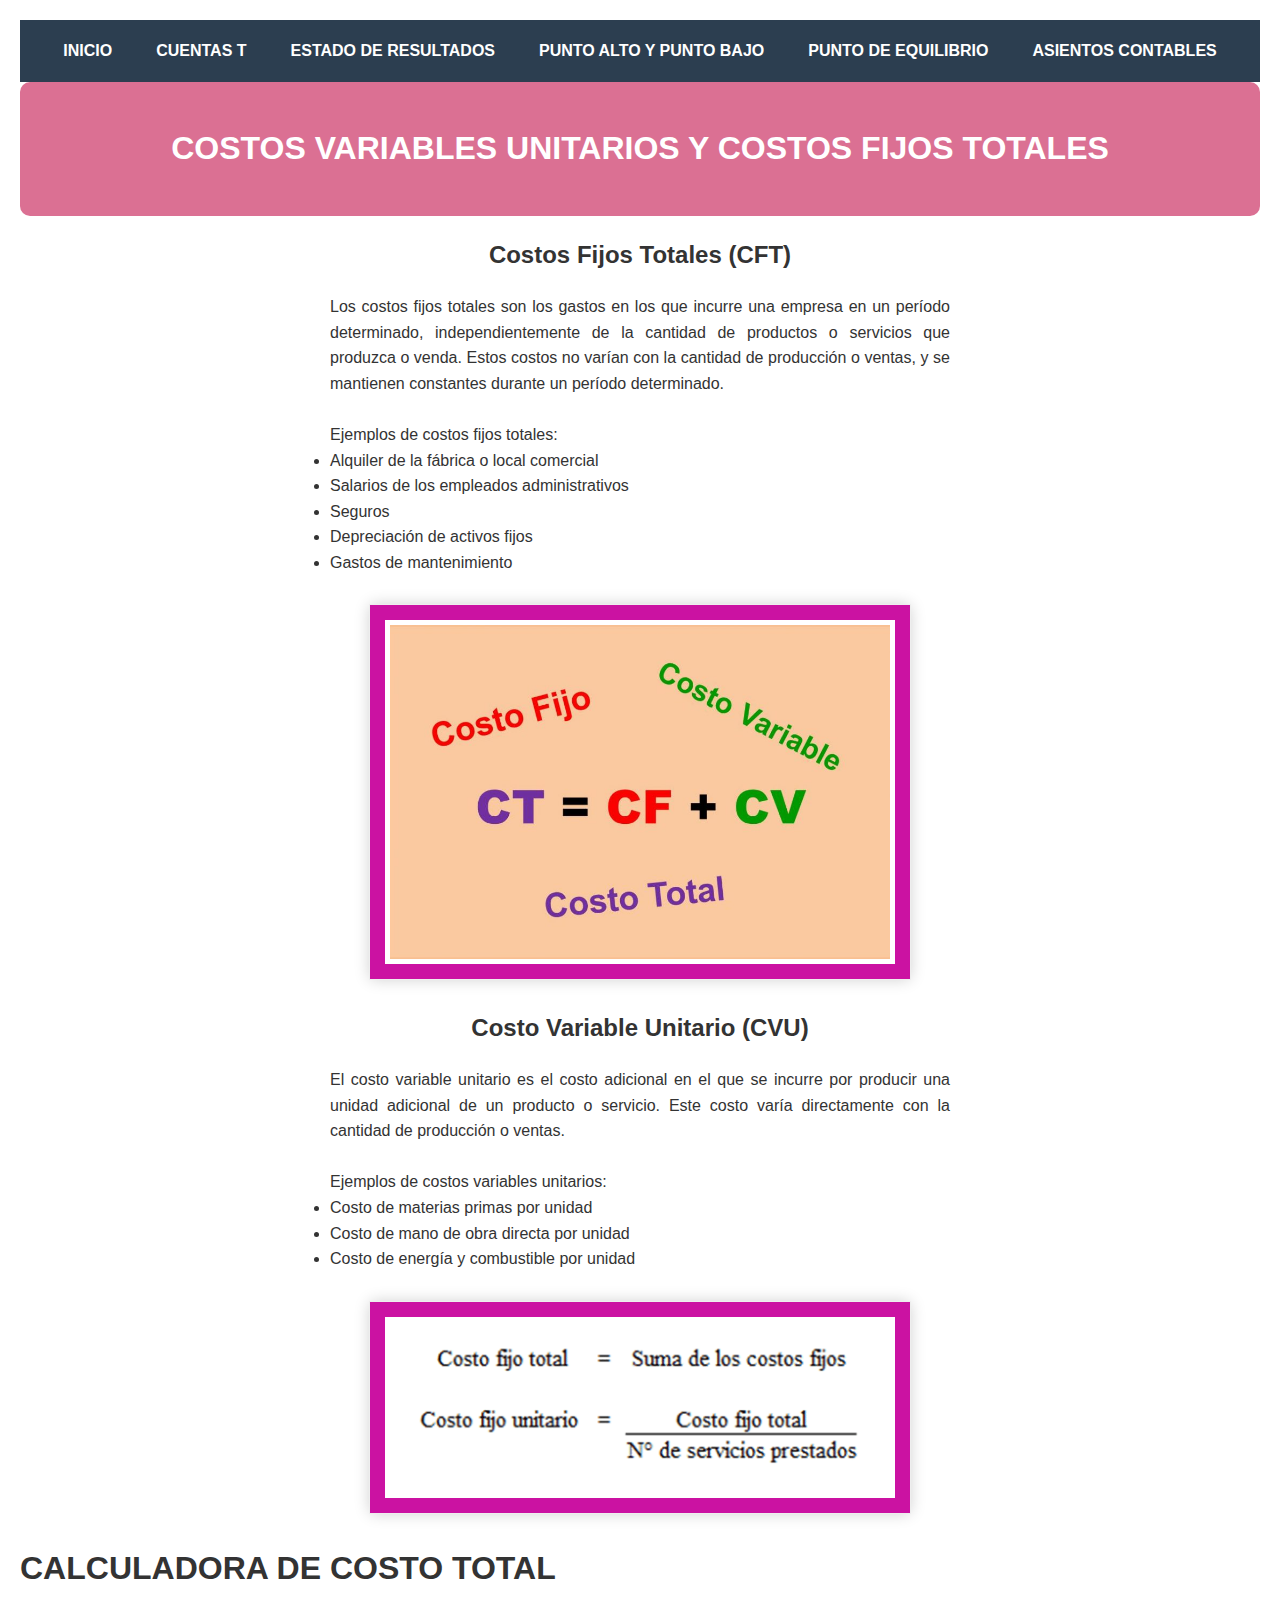
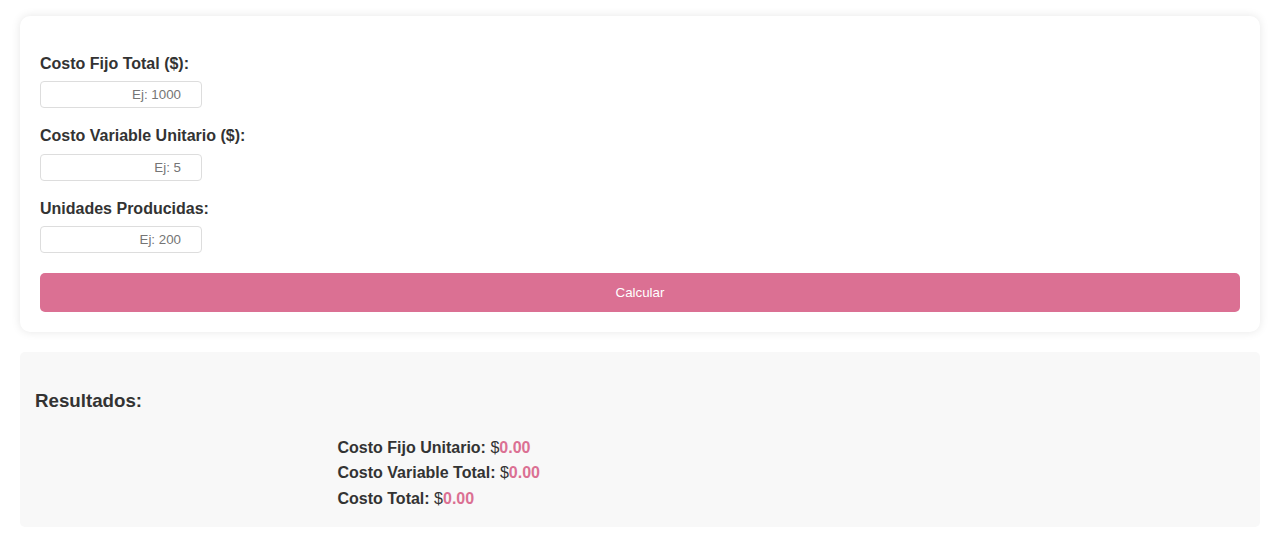
<file: costos_variables.html>
<!DOCTYPE html>
<html lang="es">
<head>
    <meta charset="UTF-8">
    <title>Costos Variables Unitarios Y Costos Fijos Totales</title>
    <link rel="stylesheet" href="styles.css">
    <style>
        p.viñeta-alternativa {
            display: list-item;
            list-style-type: disc;
        }

        /* MENÚ SUPERIOR HORIZONTAL */
        .nav-bar {
            background-color: #2c3e50; /* mismo color que el header (ajústalo si usas otro) */
            padding: 10px;
            display: flex;
            justify-content: center;
            gap: 20px;
            flex-wrap: wrap;
        }

        .nav-bar a {
            color: white;
            text-decoration: none;
            font-weight: bold;
            padding: 8px 12px;
            transition: background-color 0.3s ease;
        }

        .nav-bar a:hover {
            background-color: #34495e;
            border-radius: 5px;
        }
    </style>
</head>
<body>

    <!-- MENÚ SUPERIOR HORIZONTAL -->
    <nav class="nav-bar">
        <a href="index.html">INICIO</a>
        <a href="t_mayor.html">CUENTAS T</a>
        <a href="Estado_resultado.html">ESTADO DE RESULTADOS</a>
        <a href="punto_alto_bajo.html">PUNTO ALTO Y PUNTO BAJO</a>
        <a href="PUNTOE.html">PUNTO DE EQUILIBRIO</a>
        <a href="Asientos.html">ASIENTOS CONTABLES</a>
    </nav>

    <header class="costos-header">
        <h1>COSTOS VARIABLES UNITARIOS Y COSTOS FIJOS TOTALES</h1>
    </header>

    <main>

 
    <section>
            <h2 style="text-align: center;">Costos Fijos Totales (CFT)</h2>
            <p>Los costos fijos totales son los gastos en los que incurre una empresa en un período determinado, independientemente de la cantidad de productos o servicios que produzca o venda. Estos costos no varían con la cantidad de producción o ventas, y se mantienen constantes durante un período determinado.</p>
            <p></p>  <br>
            <p>Ejemplos de costos fijos totales:</p>
            <p></p>
            <p class="viñeta-alternativa">Alquiler de la fábrica o local comercial</p>
            <p class="viñeta-alternativa">Salarios de los empleados administrativos</p>
            <p class="viñeta-alternativa">Seguros</p>
            <p class="viñeta-alternativa">Depreciación de activos fijos</p>
            <p class="viñeta-alternativa">Gastos de mantenimiento</p>
           <img   src="2.jpg"   alt="Ejemplo decorativo" class="marco-decorativo2">


            <h2 style="text-align: center;">Costo Variable Unitario (CVU)</h2>
            <p>El costo variable unitario es el costo adicional en el que se incurre por producir una unidad adicional de un producto o servicio. Este costo varía directamente con la cantidad de producción o ventas.</p>
            <p></p><br>
            <p>Ejemplos de costos variables unitarios:</p>
            <p></p>
            <p class="viñeta-alternativa">Costo de materias primas por unidad</p>
            <p class="viñeta-alternativa">Costo de mano de obra directa por unidad</p>
            <p class="viñeta-alternativa">Costo de energía y combustible por unidad</p>
           <img   src="1.png"   alt="Ejemplo decorativo" class="marco-decorativo2">

            
            <h1>CALCULADORA DE COSTO TOTAL</h1>

    </section>

        <form class="form-container">
            <label for="costo-fijo-total">Costo Fijo Total ($):</label>
            <input type="number" id="costo-fijo-total" placeholder="Ej: 1000">

            <label for="costo-variable-unitario">Costo Variable Unitario ($):</label>
            <input type="number" id="costo-variable-unitario" placeholder="Ej: 5">

            <label for="unidades-producidas">Unidades Producidas:</label>
            <input type="number" id="unidades-producidas" placeholder="Ej: 200">

            <button type="button" onclick="calcularCostos()">Calcular</button>
        </form>

        <div id="resultados">
            <h3>Resultados:</h3>
            <p><strong>Costo Fijo Unitario:</strong> $<span id="costo-fijo-unitario">0.00</span></p>
            <p><strong>Costo Variable Total:</strong> $<span id="costo-variable-total">0.00</span></p>
            <p><strong>Costo Total:</strong> $<span id="costo-total">0.00</span></p>
        </div>
    </main>

    <script>
        function calcularCostos() {
            const cfTotal = parseFloat(document.getElementById('costo-fijo-total').value);
            const cvUnitario = parseFloat(document.getElementById('costo-variable-unitario').value);
            const unidades = parseFloat(document.getElementById('unidades-producidas').value);

            const cfUnitario = cfTotal / unidades;
            const cvTotal = cvUnitario * unidades;
            const costoTotal = cfTotal + cvTotal;

            document.getElementById('costo-fijo-unitario').textContent = cfUnitario.toFixed(2);
            document.getElementById('costo-variable-total').textContent = cvTotal.toFixed(2);
            document.getElementById('costo-total').textContent = costoTotal.toFixed(2);
        }
    </script>

</body>
</html>
</file>
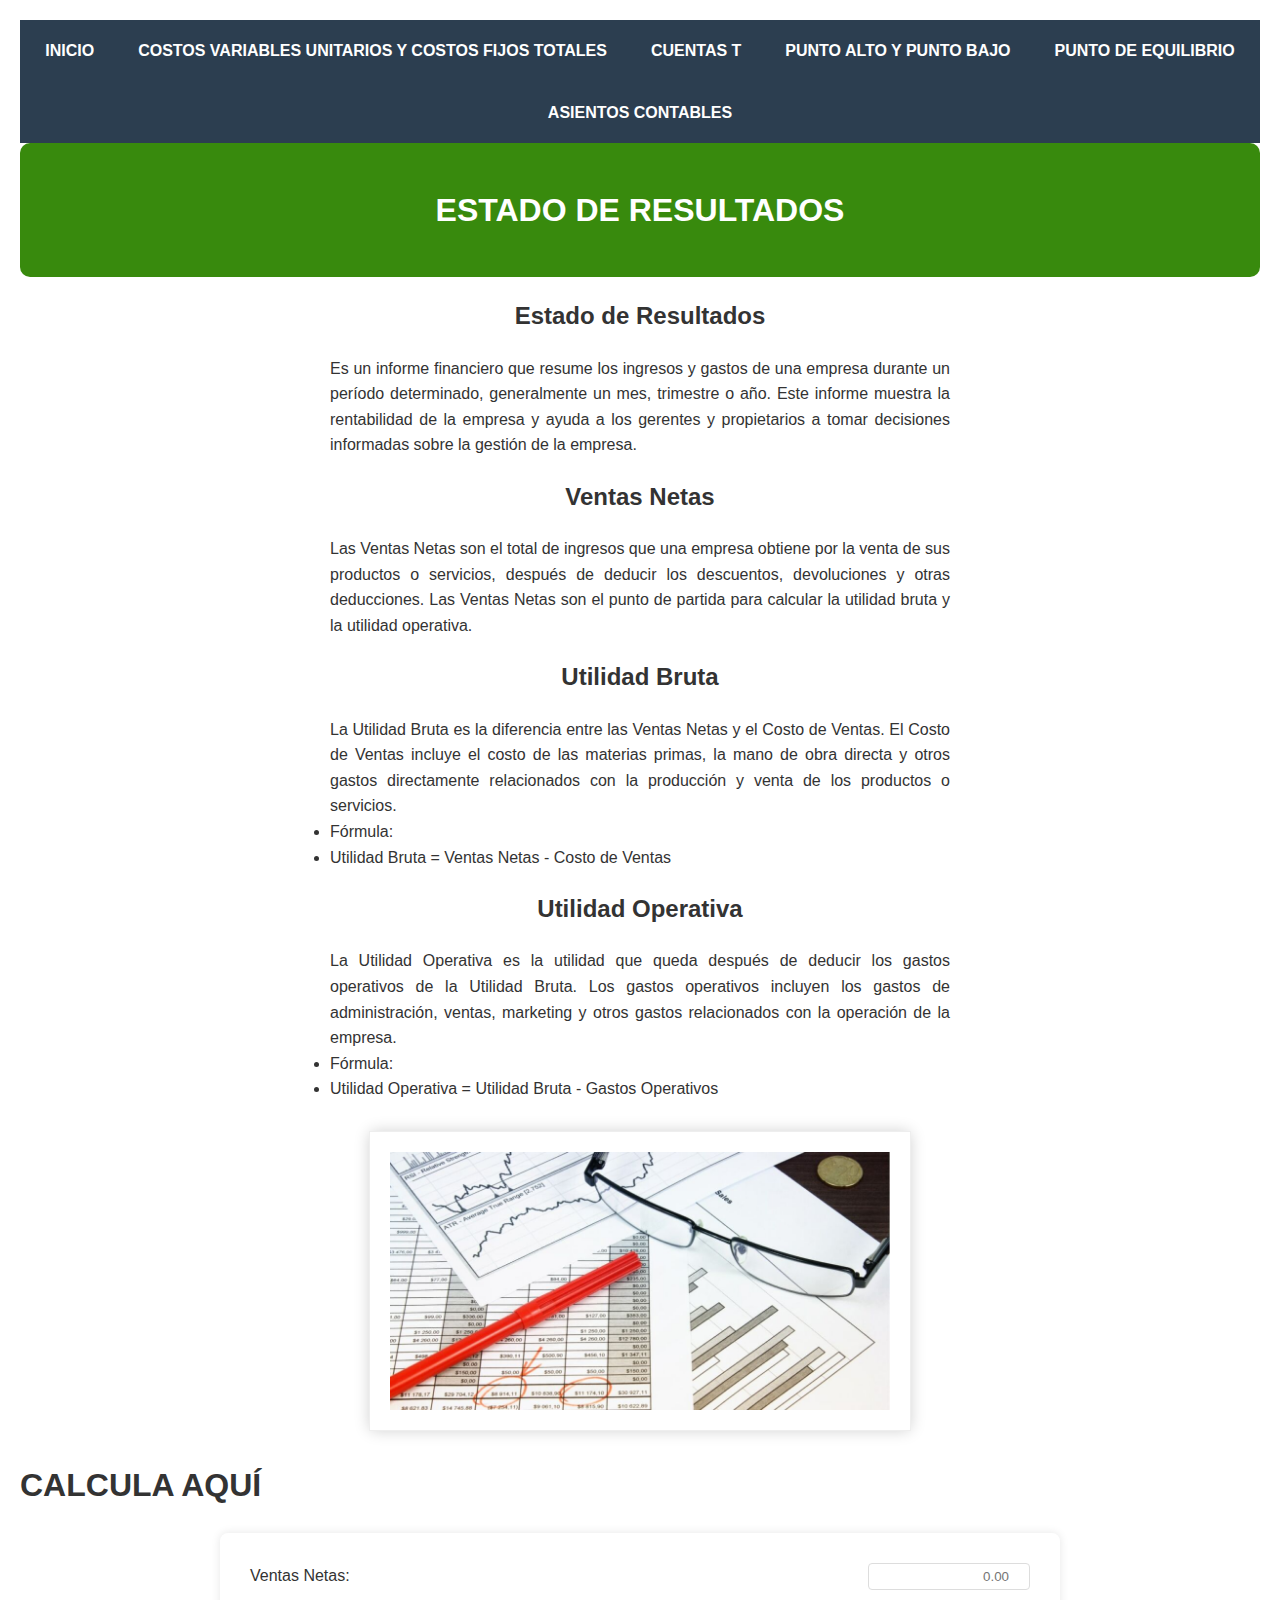
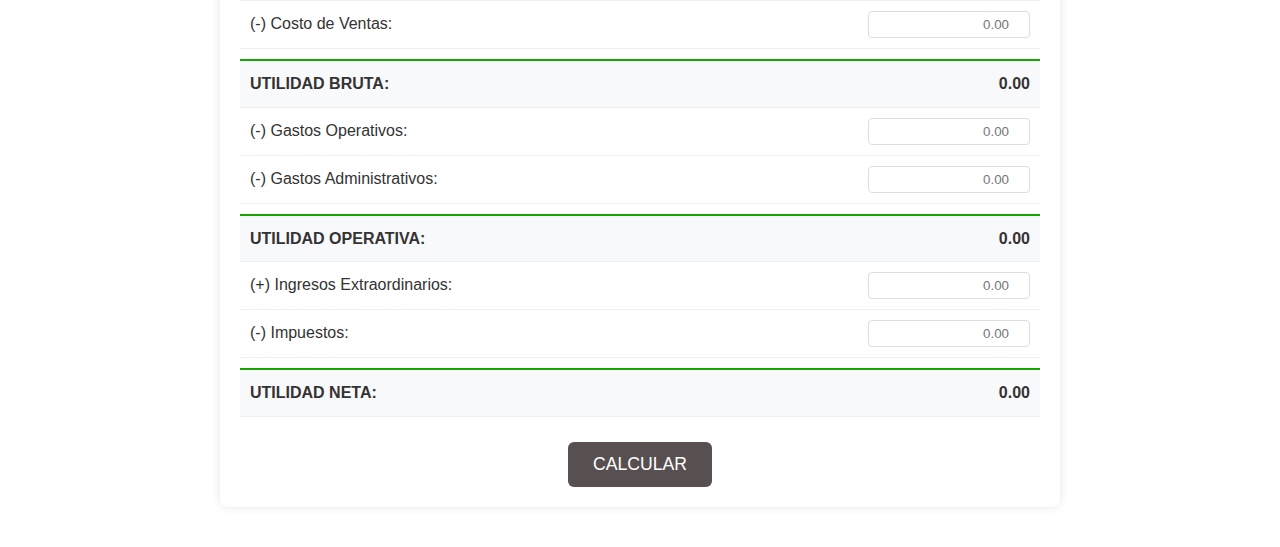
<file: Estado_resultado.html>
<!DOCTYPE html>
<html lang="es">
    <head>
        <meta charset="UTF-8">
        <title>Estado de Rsultados</title>
        <link rel="stylesheet" href="styles.css">
        <style>
            p.viñeta-alternativa {
                display: list-item;
                list-style-type: disc;
            }
    
            /* MENÚ SUPERIOR HORIZONTAL */
            .nav-bar {
                background-color: #2c3e50; /* mismo color que el header (ajústalo si usas otro) */
                padding: 10px;
                display: flex;
                justify-content: center;
                gap: 20px;
                flex-wrap: wrap;
            }
    
            .nav-bar a {
                color: white;
                text-decoration: none;
                font-weight: bold;
                padding: 8px 12px;
                transition: background-color 0.3s ease;
            }
    
            .nav-bar a:hover {
                background-color: #34495e;
                border-radius: 5px;
            }
        </style>
    </head>
    <body>
    
        <!-- MENÚ SUPERIOR HORIZONTAL -->
        <nav class="nav-bar">
            <a href="index.html">INICIO</a>
            <a href="costos_variables.html">COSTOS VARIABLES UNITARIOS Y COSTOS FIJOS TOTALES</a>
            <a href="t_mayor.html">CUENTAS T</a>
            <a href="punto_alto_bajo.html">PUNTO ALTO Y PUNTO BAJO</a>
            <a href="PUNTOE.html">PUNTO DE EQUILIBRIO</a>
            <a href="Asientos.html">ASIENTOS CONTABLES</a>
        </nav>
<head>
    <meta charset="UTF-8">
    <title>Estado de Resultados</title>
    <link rel="stylesheet" href="styles.css">
    <style>
        p.viñeta-alternativa {
            display: list-item;
            list-style-type: disc; /* Estilo de la viñeta */
        }
    </style>
</head>
<body>
    <header class="index-header3">
        <h1>ESTADO DE RESULTADOS</h1>
    </header>
    <section>
        <h2 style="text-align: center;">Estado de Resultados</h2>
        <p>Es un informe financiero que resume los ingresos y gastos de una empresa durante un período determinado, generalmente un mes, trimestre o año. Este informe muestra la rentabilidad de la empresa y ayuda a los gerentes y propietarios a tomar decisiones informadas sobre la gestión de la empresa.</p>
        
        <h2 style="text-align: center;">Ventas Netas</h2>
        <p>Las Ventas Netas son el total de ingresos que una empresa obtiene por la venta de sus productos o servicios, después de deducir los descuentos, devoluciones y otras deducciones. Las Ventas Netas son el punto de partida para calcular la utilidad bruta y la utilidad operativa.</p>
        
        <h2 style="text-align: center;">Utilidad Bruta</h2>
        <p>La Utilidad Bruta es la diferencia entre las Ventas Netas y el Costo de Ventas. El Costo de Ventas incluye el costo de las materias primas, la mano de obra directa y otros gastos directamente relacionados con la producción y venta de los productos o servicios.</p>
        <p class="viñeta-alternativa">Fórmula:</p>
        <p class="viñeta-alternativa">Utilidad Bruta = Ventas Netas - Costo de Ventas</p>
        
        <h2 style="text-align: center;">Utilidad Operativa</h2>
        <p>La Utilidad Operativa es la utilidad que queda después de deducir los gastos operativos de la Utilidad Bruta. Los gastos operativos incluyen los gastos de administración, ventas, marketing y otros gastos relacionados con la operación de la empresa.</p>
        <p class="viñeta-alternativa">Fórmula:</p>
        <p class="viñeta-alternativa">Utilidad Operativa = Utilidad Bruta - Gastos Operativos</p>
        <img src="4.jpg" alt="Ejemplo ilustrativo" class="marco-decorativo4"> 

        <h1>CALCULA AQUÍ</h1>  
    </section>

    <main class="seccion-er">
        <!-- Ingresos -->
        <div class="fila-er">
            <span>Ventas Netas:</span>
            <input type="number" id="ventas" placeholder="0.00">
        </div>
        
        <!-- Costos -->
        <div class="fila-er">
            <span>(-) Costo de Ventas:</span>
            <input type="number" id="costo-ventas" placeholder="0.00">
        </div>
        
        <div class="fila-er total">
            <span>UTILIDAD BRUTA:</span>
            <span id="utilidad-bruta">0.00</span>
        </div>
        
        <!-- Gastos -->
        <div class="fila-er">
            <span>(-) Gastos Operativos:</span>
            <input type="number" id="gastos-operativos" placeholder="0.00">
        </div>
        
        <div class="fila-er">
            <span>(-) Gastos Administrativos:</span>
            <input type="number" id="gastos-administrativos" placeholder="0.00">
        </div>
        
        <div class="fila-er total">
            <span>UTILIDAD OPERATIVA:</span>
            <span id="utilidad-operativa">0.00</span>
        </div>
        
        <!-- Otros -->
        <div class="fila-er">
            <span>(+) Ingresos Extraordinarios:</span>
            <input type="number" id="ingresos-extra" placeholder="0.00">
        </div>
        
        <div class="fila-er">
            <span>(-) Impuestos:</span>
            <input type="number" id="impuestos" placeholder="0.00">
        </div>
        
        <div class="fila-er total">
            <span>UTILIDAD NETA:</span>
            <span id="utilidad-neta">0.00</span>
        </div>
        
        <button class="boton-calcular" onclick="calcularER()">CALCULAR</button>
    </main>

    <script>
        function calcularER() {
            // Obtener valores
            const ventas = parseFloat(document.getElementById('ventas').value) || 0;
            const costoVentas = parseFloat(document.getElementById('costo-ventas').value) || 0;
            const gastosOperativos = parseFloat(document.getElementById('gastos-operativos').value) || 0;
            const gastosAdmin = parseFloat(document.getElementById('gastos-administrativos').value) || 0;
            const ingresosExtra = parseFloat(document.getElementById('ingresos-extra').value) || 0;
            const impuestos = parseFloat(document.getElementById('impuestos').value) || 0;
            
            // Cálculos
            const utilidadBruta = ventas - costoVentas;
            const utilidadOperativa = utilidadBruta - gastosOperativos - gastosAdmin;
            const utilidadNeta = utilidadOperativa + ingresosExtra - impuestos;
            
            // Mostrar resultados
            document.getElementById('utilidad-bruta').textContent = utilidadBruta.toFixed(2);
            document.getElementById('utilidad-operativa').textContent = utilidadOperativa.toFixed(2);
            document.getElementById('utilidad-neta').textContent = utilidadNeta.toFixed(2);
        }
    </script>
</body>
</html>
</file>
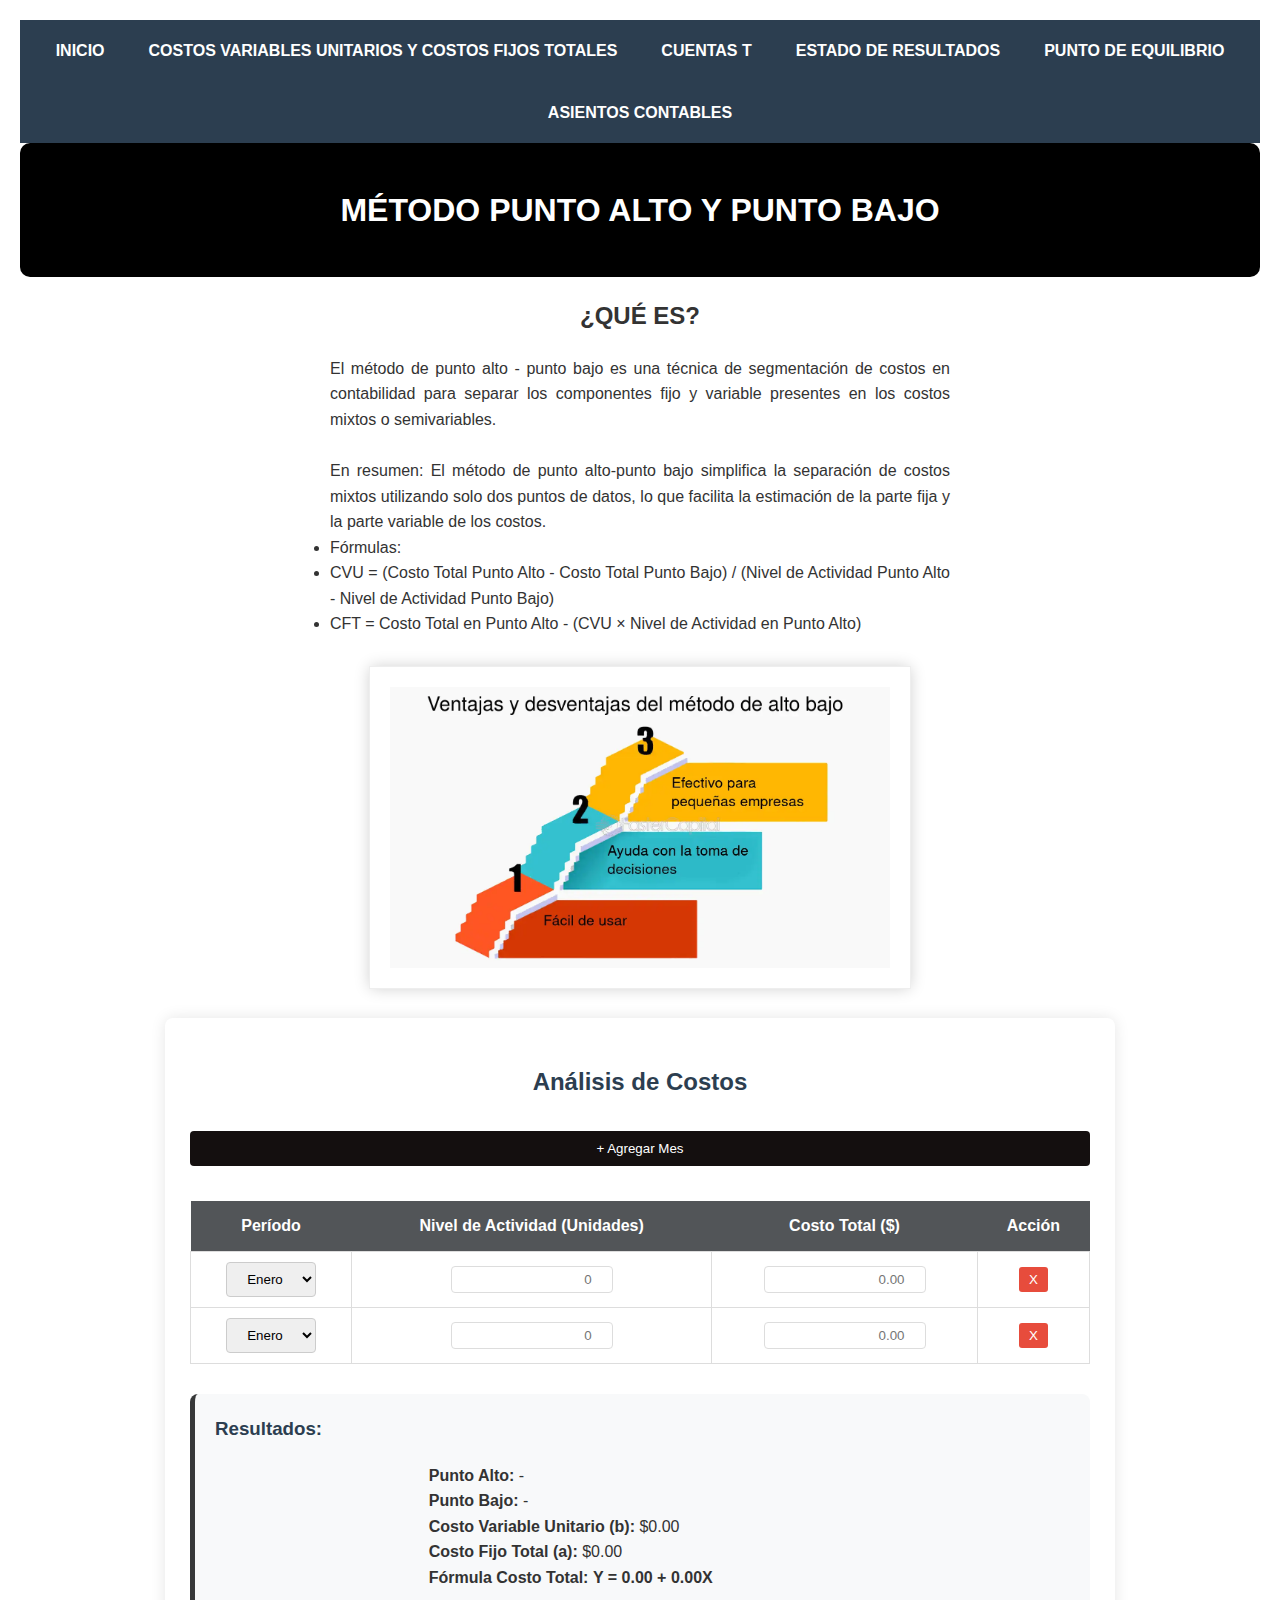
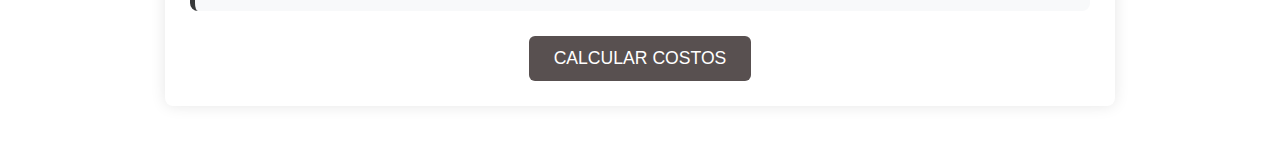
<file: punto_alto_bajo.html>
<!DOCTYPE html>
<html lang="es">
    <head>
        <meta charset="UTF-8">
        <title>Punto Alto Y Punto Bajo</title>
        <link rel="stylesheet" href="styles.css">
        <style>
            p.viñeta-alternativa {
                display: list-item;
                list-style-type: disc;
            }
    
            /* MENÚ SUPERIOR HORIZONTAL */
            .nav-bar {
                background-color: #2c3e50; /* mismo color que el header (ajústalo si usas otro) */
                padding: 10px;
                display: flex;
                justify-content: center;
                gap: 20px;
                flex-wrap: wrap;
            }
    
            .nav-bar a {
                color: white;
                text-decoration: none;
                font-weight: bold;
                padding: 8px 12px;
                transition: background-color 0.3s ease;
            }
    
            .nav-bar a:hover {
                background-color: #34495e;
                border-radius: 5px;
            }
        </style>
    </head>
    <body>
    
        <!-- MENÚ SUPERIOR HORIZONTAL -->
        <nav class="nav-bar">
            <a href="index.html">INICIO</a>
            <a href="costos_variables.html">COSTOS VARIABLES UNITARIOS Y COSTOS FIJOS TOTALES</a>
            <a href="t_mayor.html">CUENTAS T</a>
            <a href="Estado_resultado.html">ESTADO DE RESULTADOS</a>
            <a href="PUNTOE.html">PUNTO DE EQUILIBRIO</a>
            <a href="Asientos.html">ASIENTOS CONTABLES</a>
        </nav>
<head>
    <meta charset="UTF-8">
    <title>Punto Alto y Punto Bajo</title>
    <link rel="stylesheet" href="styles.css">
    <style>
        p.viñeta-alternativa {
            display: list-item;
            list-style-type: disc; /* Estilo de la viñeta */
        }
    </style>
</head>
<body>
    <header class="index-header4">
        <h1>MÉTODO PUNTO ALTO Y PUNTO BAJO</h1>
    </header>
    <section>
        <h2 style="text-align: center;">¿QUÉ ES?</h2>
        <p>El método de punto alto - punto bajo es una técnica de segmentación de costos en contabilidad para separar los componentes fijo y variable presentes en los costos mixtos o semivariables.</p>
        <p></p><br>
        <p>En resumen: El método de punto alto-punto bajo simplifica la separación de costos mixtos utilizando solo dos puntos de datos, lo que facilita la estimación de la parte fija y la parte variable de los costos.</p>
        <p class="viñeta-alternativa">Fórmulas:</p>
        <p class="viñeta-alternativa">CVU = (Costo Total Punto Alto - Costo Total Punto Bajo) / (Nivel de Actividad Punto Alto - Nivel de Actividad Punto Bajo)</p>
        <p class="viñeta-alternativa">CFT = Costo Total en Punto Alto - (CVU × Nivel de Actividad en Punto Alto)</p>
        <img src="6.webp" alt="Ejemplo gráfico del método" class="marco-decorativo5">
    </section>

    <main class="costos-container">
        <h2 style="text-align: center; color: #2c3e50;">Análisis de Costos</h2>
        
        <button class="boton-agregar" onclick="agregarMes()">+ Agregar Mes</button>
        
        <table class="tabla-costos">
            <thead>
                <tr>
                    <th>Período</th>
                    <th>Nivel de Actividad (Unidades)</th>
                    <th>Costo Total ($)</th>
                    <th>Acción</th>
                </tr>
            </thead>
            <tbody id="datos-costos">
                <!-- Meses iniciales -->
                <tr id="fila1">
                    <td>
                        <select class="input-periodo">
                            <option>Enero</option>
                            <option>Febrero</option>
                            <option>Marzo</option>
                            <option>Abril</option>
                            <option>Mayo</option>
                            <option>Junio</option>
                            <option>Julio</option>
                            <option>Agosto</option>
                            <option>Septiembre</option>
                            <option>Octubre</option>
                            <option>Noviembre</option>
                            <option>Diciembre</option>
                        </select>
                    </td>
                    <td><input type="number" class="input-costo" id="unidades1" placeholder="0" min="0"></td>
                    <td><input type="number" class="input-costo" id="costo1" placeholder="0.00" min="0" step="0.01"></td>
                    <td><button onclick="eliminarFila('fila1')" style="background: #e74c3c; color: white; border: none; padding: 5px 10px; border-radius: 3px; cursor: pointer;">X</button></td>
                </tr>
                <tr id="fila2">
                    <td>
                        <select class="input-periodo">
                            <option>Enero</option>
                            <option>Febrero</option>
                            <option>Marzo</option>
                            <option>Abril</option>
                            <option>Mayo</option>
                            <option>Junio</option>
                            <option>Julio</option>
                            <option>Agosto</option>
                            <option>Septiembre</option>
                            <option>Octubre</option>
                            <option>Noviembre</option>
                            <option>Diciembre</option>
                        </select>
                    </td>
                    <td><input type="number" class="input-costo" id="unidades2" placeholder="0" min="0"></td>
                    <td><input type="number" class="input-costo" id="costo2" placeholder="0.00" min="0" step="0.01"></td>
                    <td><button onclick="eliminarFila('fila2')" style="background: #e74c3c; color: white; border: none; padding: 5px 10px; border-radius: 3px; cursor: pointer;">X</button></td>
                </tr>
            </tbody>
        </table>
        
        <div class="resultados">
            <h3 style="margin-top: 0; color: #2c3e50;">Resultados:</h3>
            <p><strong>Punto Alto:</strong> <span id="punto-alto">-</span></p>
            <p><strong>Punto Bajo:</strong> <span id="punto-bajo">-</span></p>
            <p><strong>Costo Variable Unitario (b):</strong> $<span id="costo-variable">0.00</span></p>
            <p><strong>Costo Fijo Total (a):</strong> $<span id="costo-fijo">0.00</span></p>
            <p><strong>Fórmula Costo Total:</strong> <strong>Y = <span id="costo-fijo-formula">0.00</span> + <span id="costo-variable-formula">0.00</span>X</strong></p>
        </div>
        
        <button class="boton-calcular" onclick="calcularPuntoAltoBajo()">CALCULAR COSTOS</button>
    </main>

    <script>
        let contadorFilas = 2;
        const mesesDisponibles = ['Enero', 'Febrero', 'Marzo', 'Abril', 'Mayo', 'Junio', 'Julio', 'Agosto', 'Septiembre', 'Octubre', 'Noviembre', 'Diciembre'];
        
        function agregarMes() {
            if (contadorFilas >= 12) {
                alert("Máximo 12 meses permitidos");
                return;
            }
            
            contadorFilas++;
            const filaId = `fila${contadorFilas}`;
            const tbody = document.getElementById('datos-costos');
            
            // Crear nueva fila
            const nuevaFila = document.createElement('tr');
            nuevaFila.id = filaId;
            
            // Select de meses (excluyendo los ya seleccionados)
            let opcionesMeses = '<option value="">Seleccione</option>';
            const mesesUsados = Array.from(document.querySelectorAll('.input-periodo')).map(select => select.value);
            
            mesesDisponibles.forEach(mes => {
                if (!mesesUsados.includes(mes)) {
                    opcionesMeses += `<option>${mes}</option>`;
                }
            });
            
            nuevaFila.innerHTML = `
                <td>
                    <select class="input-periodo" onchange="validarMeses()">
                        ${opcionesMeses}
                    </select>
                </td>
                <td><input type="number" class="input-costo" id="unidades${contadorFilas}" placeholder="0" min="0"></td>
                <td><input type="number" class="input-costo" id="costo${contadorFilas}" placeholder="0.00" min="0" step="0.01"></td>
                <td><button onclick="eliminarFila('${filaId}')" style="background: #e74c3c; color: white; border: none; padding: 5px 10px; border-radius: 3px; cursor: pointer;">X</button></td>
            `;
            
            tbody.appendChild(nuevaFila);
        }
        
        function eliminarFila(id) {
            if (document.querySelectorAll('#datos-costos tr').length <= 2) {
                alert("Debe haber al menos dos períodos");
                return;
            }
            
            const fila = document.getElementById(id);
            fila.remove();
            contadorFilas--;
            validarMeses();
        }
        
        function validarMeses() {
            const selects = document.querySelectorAll('.input-periodo');
            const valores = Array.from(selects).map(select => select.value);
            
            // Verificar duplicados
            selects.forEach(select => {
                const count = valores.filter(v => v === select.value).length;
                select.style.borderColor = count > 1 ? 'red' : '#ccc';
            });
        }
        
        function calcularPuntoAltoBajo() {
            const datos = [];
            
            // Recopilar datos válidos
            document.querySelectorAll('#datos-costos tr').forEach((fila, index) => {
                const periodo = fila.querySelector('.input-periodo').value;
                const unidades = parseFloat(fila.querySelector('td:nth-child(2) input').value) || 0;
                const costo = parseFloat(fila.querySelector('td:nth-child(3) input').value) || 0;
                
                if (periodo && unidades > 0 && costo > 0) {
                    datos.push({ periodo, unidades, costo });
                }
            });
            
            // Validar mínimo 2 períodos
            if (datos.length < 2) {
                alert("Ingrese datos válidos para al menos 2 períodos");
                return;
            }
            
            // Ordenar por nivel de actividad (unidades)
            datos.sort((a, b) => a.unidades - b.unidades);
            
            const puntoBajo = datos[0];
            const puntoAlto = datos[datos.length - 1];
            
            // Aplicar fórmula correcta:
            // b = (Costo Alto - Costo Bajo) / (Unidades Alto - Unidades Bajo)
            // a = Costo Total - (b × Unidades)
            const b = (puntoAlto.costo - puntoBajo.costo) / (puntoAlto.unidades - puntoBajo.unidades);
            const a = puntoAlto.costo - (b * puntoAlto.unidades);
            
            // Mostrar resultados
            document.getElementById('punto-alto').textContent = 
                `${puntoAlto.periodo}: ${puntoAlto.unidades} unidades, $${puntoAlto.costo.toFixed(2)}`;
                
            document.getElementById('punto-bajo').textContent = 
                `${puntoBajo.periodo}: ${puntoBajo.unidades} unidades, $${puntoBajo.costo.toFixed(2)}`;
            
            document.getElementById('costo-variable').textContent = b.toFixed(4);
            document.getElementById('costo-fijo').textContent = a.toFixed(2);
            document.getElementById('costo-variable-formula').textContent = b.toFixed(4);
            document.getElementById('costo-fijo-formula').textContent = a.toFixed(2);
        }
    </script>
</body>
</html>
</file>
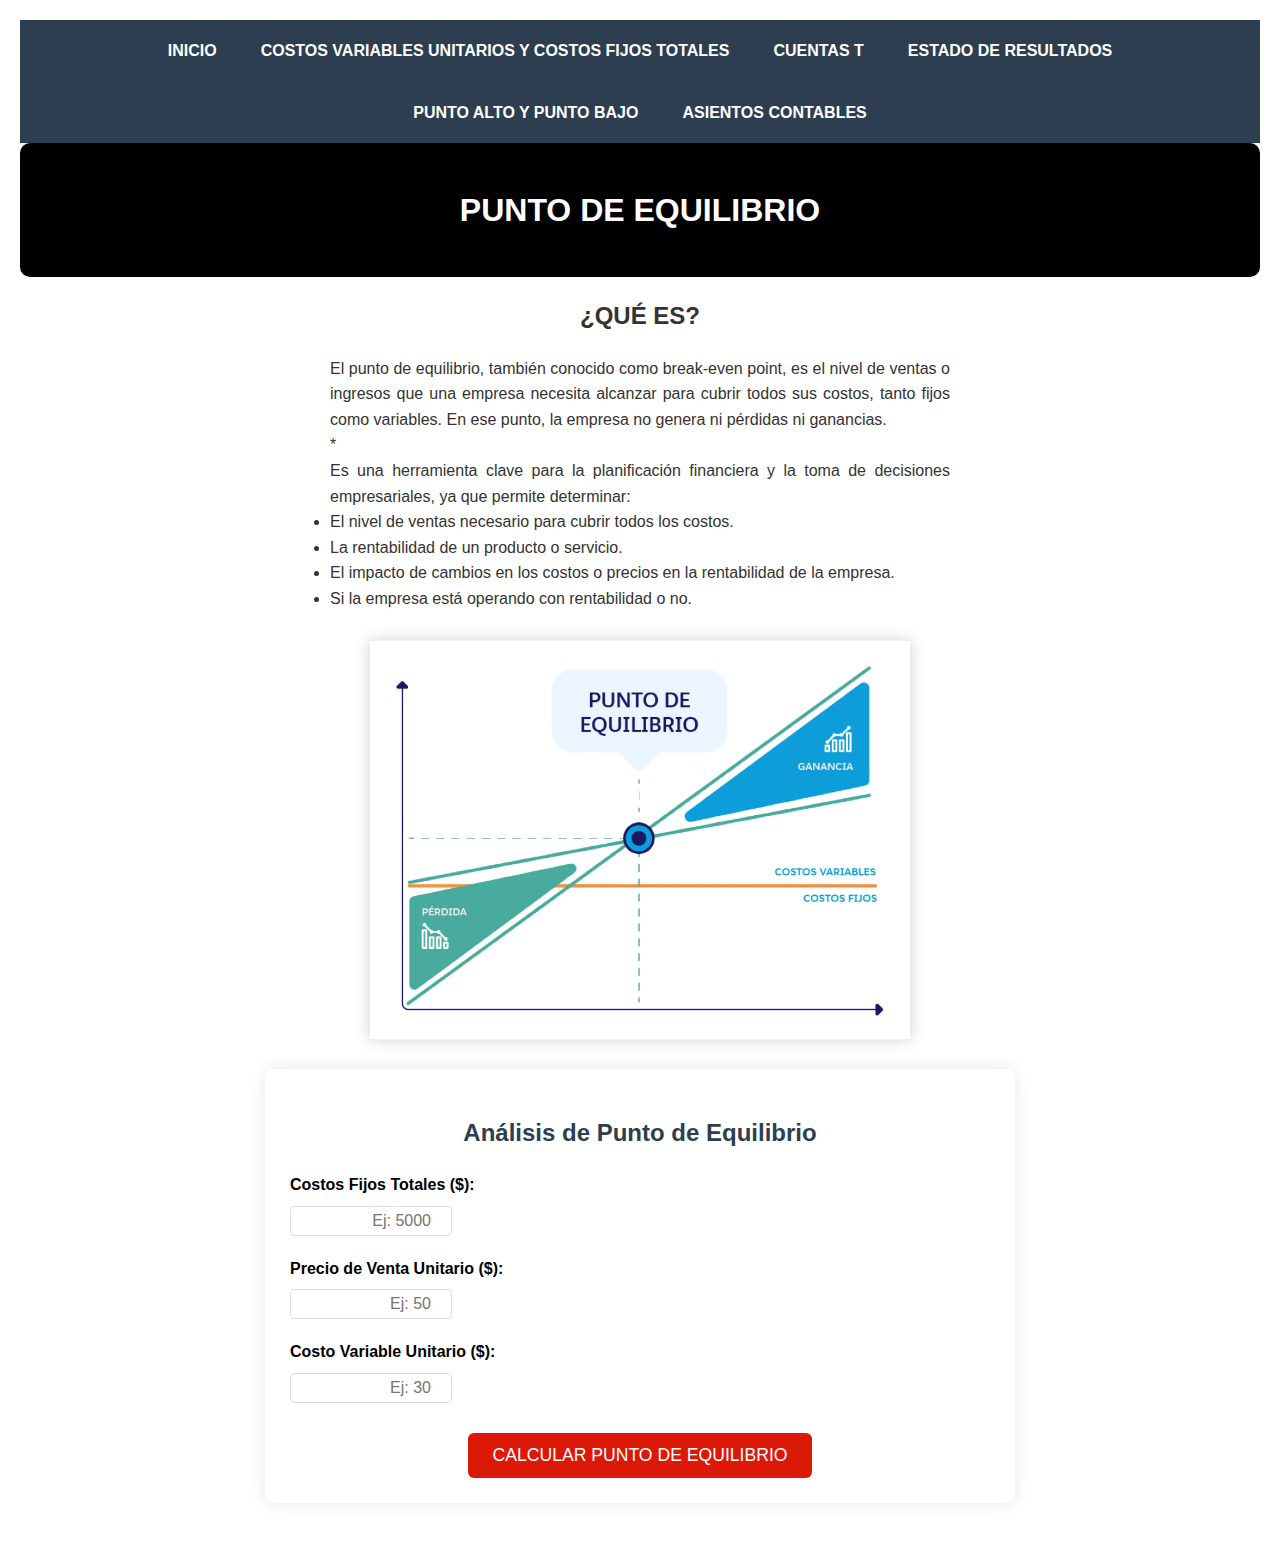
<file: PUNTOE.html>
<!DOCTYPE html>
<html lang="es">
    <head>
        <meta charset="UTF-8">
        <title>Punto De Equilibrio</title>
        <link rel="stylesheet" href="styles.css">
        <style>
            p.viñeta-alternativa {
                display: list-item;
                list-style-type: disc;
            }
    
            /* MENÚ SUPERIOR HORIZONTAL */
            .nav-bar {
                background-color: #2c3e50; /* mismo color que el header (ajústalo si usas otro) */
                padding: 10px;
                display: flex;
                justify-content: center;
                gap: 20px;
                flex-wrap: wrap;
            }
    
            .nav-bar a {
                color: white;
                text-decoration: none;
                font-weight: bold;
                padding: 8px 12px;
                transition: background-color 0.3s ease;
            }
    
            .nav-bar a:hover {
                background-color: #34495e;
                border-radius: 5px;
            }
        </style>
    </head>
    <body>
    
        <!-- MENÚ SUPERIOR HORIZONTAL -->
        <nav class="nav-bar">
            <a href="index.html">INICIO</a>
            <a href="costos_variables.html">COSTOS VARIABLES UNITARIOS Y COSTOS FIJOS TOTALES</a>
            <a href="t_mayor.html">CUENTAS T</a>
            <a href="Estado_resultado.html">ESTADO DE RESULTADOS</a>
            <a href="punto_alto_bajo.html">PUNTO ALTO Y PUNTO BAJO</a>
            <a href="Asientos.html">ASIENTOS CONTABLES</a>
        </nav>
<head>
    <meta charset="UTF-8">
    <title>Punto de Equilibrio</title>
    <link rel="stylesheet" href="styles.css">
    <style>
        p.viñeta-alternativa {
            display: list-item;
            list-style-type: disc; 
        }
    </style>
</head>
<body>
    <header class="index-header4">
        <h1>PUNTO DE EQUILIBRIO</h1>
    </header>
    <section>
        <h2 style="text-align: center;">¿QUÉ ES?</h2>
        <p>El punto de equilibrio, también conocido como break-even point, es el nivel de ventas o ingresos que una empresa necesita alcanzar para cubrir todos sus costos, tanto fijos como variables. En ese punto, la empresa no genera ni pérdidas ni ganancias.</p>
        <p>*</p>
        <p>Es una herramienta clave para la planificación financiera y la toma de decisiones empresariales, ya que permite determinar:</p>
        <p class="viñeta-alternativa">El nivel de ventas necesario para cubrir todos los costos.</p>
        <p class="viñeta-alternativa">La rentabilidad de un producto o servicio.</p>
        <p class="viñeta-alternativa">El impacto de cambios en los costos o precios en la rentabilidad de la empresa.</p>
        <p class="viñeta-alternativa">Si la empresa está operando con rentabilidad o no.</p>
        <img src="7.webp" alt="Diagrama de punto de equilibrio" class="marco-decorativo5">
    </section>
    
    <main class="pe-container">
        <h2 style="text-align: center; color: #2c3e50;">Análisis de Punto de Equilibrio</h2>
        
        <div class="pe-input-group">
            <label for="costos-fijos">Costos Fijos Totales ($):</label>
            <input type="number" id="costos-fijos" class="pe-input" placeholder="Ej: 5000" min="0" step="0.01">
        </div>
        
        <div class="pe-input-group">
            <label for="precio-venta">Precio de Venta Unitario ($):</label>
            <input type="number" id="precio-venta" class="pe-input" placeholder="Ej: 50" min="0" step="0.01">
        </div>
        
        <div class="pe-input-group">
            <label for="costo-variable">Costo Variable Unitario ($):</label>
            <input type="number" id="costo-variable" class="pe-input" placeholder="Ej: 30" min="0" step="0.01">
        </div>
        
        <button class="pe-boton" onclick="calcularPuntoEquilibrio()">CALCULAR PUNTO DE EQUILIBRIO</button>
        
        <div class="pe-resultados" id="resultados" style="display: none;">
            <h3 style="margin-top: 0; color: #2c3e50;">Resultados:</h3>
            
            <div class="pe-formula">
                <p><strong>Fórmula:</strong> PE = Costos Fijos / (Precio Venta - Costo Variable)</p>
            </div>
            
            <table class="pe-tabla">
                <tr>
                    <th>Concepto</th>
                    <th>Valor</th>
                </tr>
                <tr>
                    <td>Punto de Equilibrio (Unidades)</td>
                    <td id="pe-unidades">0</td>
                </tr>
                <tr>
                    <td>Punto de Equilibrio ($)</td>
                    <td id="pe-pesos">$0.00</td>
                </tr>
                <tr>
                    <td>Margen de Contribución Unitario</td>
                    <td id="margen-contribucion">$0.00</td>
                </tr>
            </table>
            
            <div style="margin-top: 20px;">
                <p><strong>Interpretación:</strong> <span id="interpretacion"></span></p>
            </div>
        </div>
    </main>

    <script>
        function calcularPuntoEquilibrio() {
            // Obtener valores
            const costosFijos = parseFloat(document.getElementById('costos-fijos').value) || 0;
            const precioVenta = parseFloat(document.getElementById('precio-venta').value) || 0;
            const costoVariable = parseFloat(document.getElementById('costo-variable').value) || 0;
            
            // Validar datos
            if (costosFijos <= 0 || precioVenta <= 0 || costoVariable <= 0) {
                alert("Todos los valores deben ser mayores a cero");
                return;
            }
            
            if (precioVenta <= costoVariable) {
                alert("El precio de venta debe ser mayor al costo variable");
                return;
            }
            
            // Calcular
            const margenContribucion = precioVenta - costoVariable;
            const peUnidades = Math.ceil(costosFijos / margenContribucion);
            const pePesos = peUnidades * precioVenta;
            
            // Mostrar resultados
            document.getElementById('pe-unidades').textContent = peUnidades;
            document.getElementById('pe-pesos').textContent = `$${pePesos.toFixed(2)}`;
            document.getElementById('margen-contribucion').textContent = `$${margenContribucion.toFixed(2)}`;
            
            document.getElementById('interpretacion').textContent = 
                `Debes vender ${peUnidades} unidades ($${pePesos.toFixed(2)}) para cubrir todos tus costos. 
                Cada unidad vendida aporta $${margenContribucion.toFixed(2)} para cubrir costos fijos.`;
            
            document.getElementById('resultados').style.display = 'block';
        }
    </script>
</body>
</html>
</file>
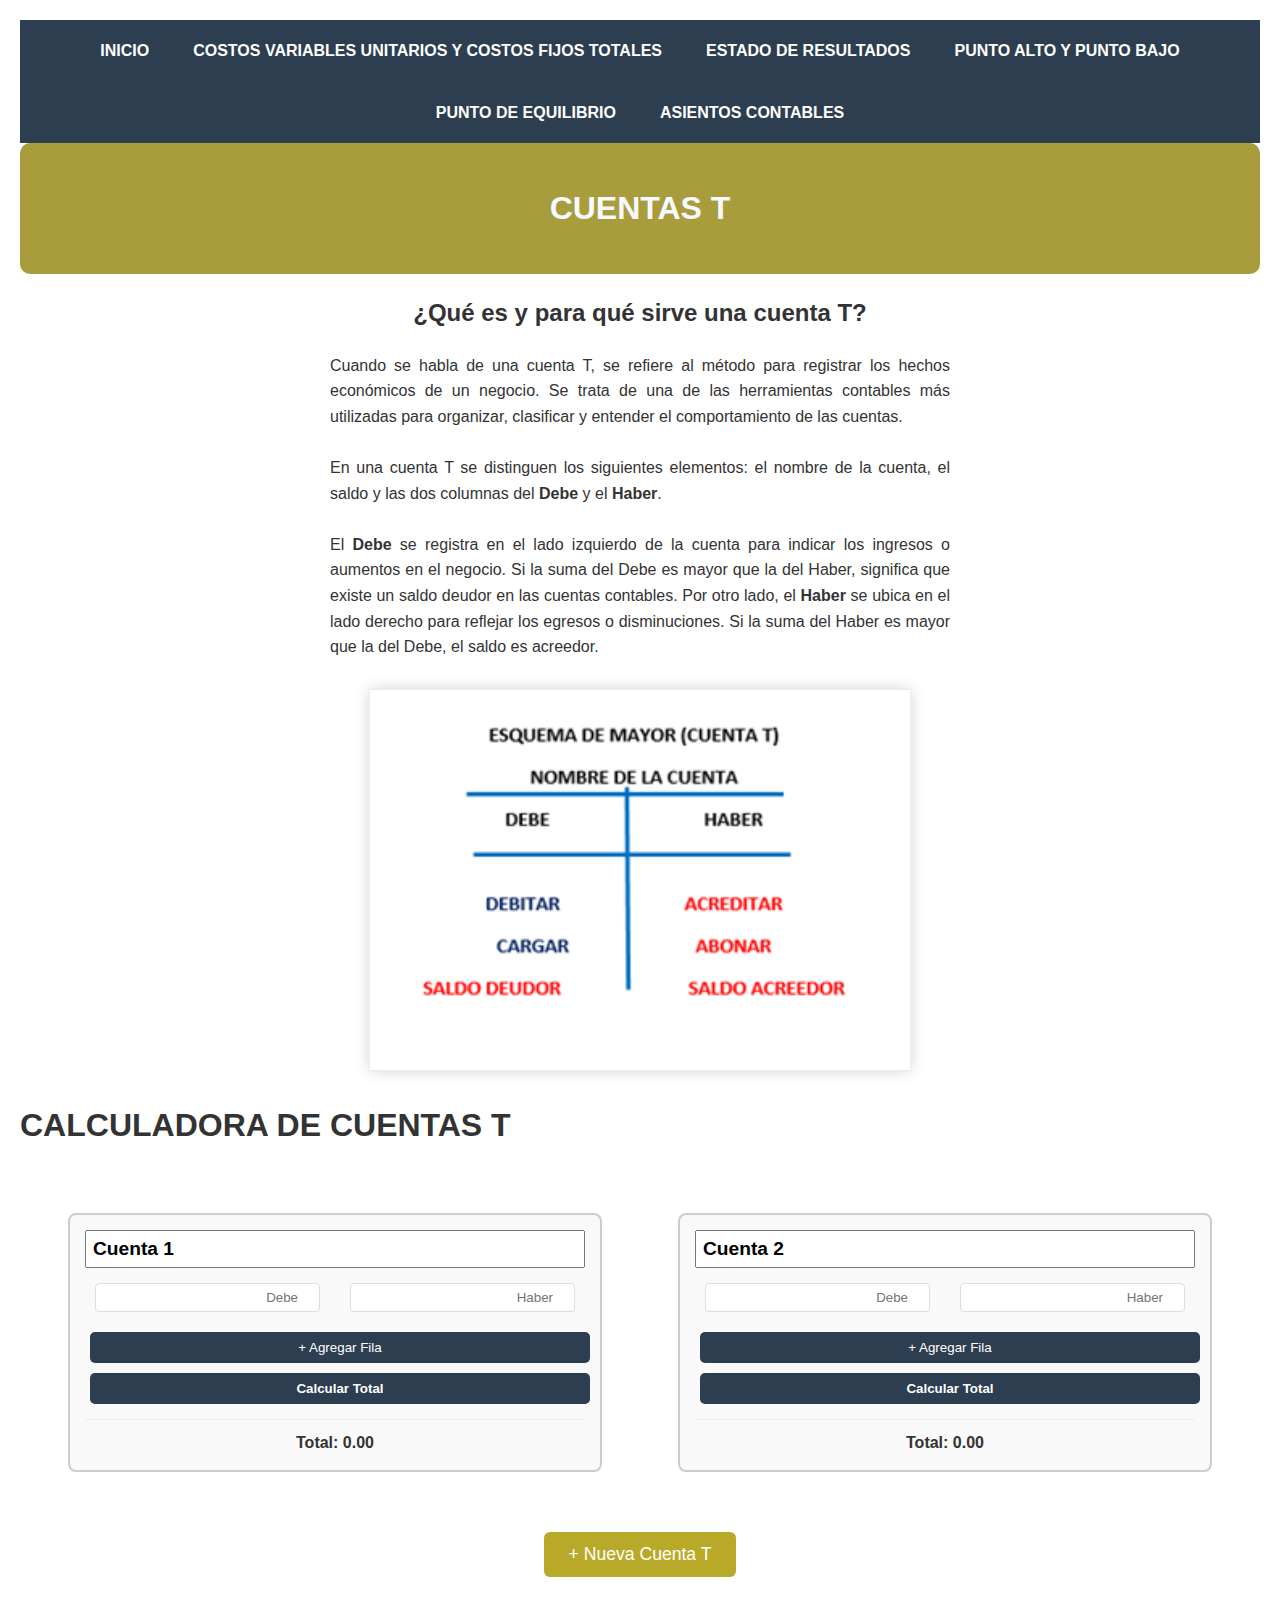
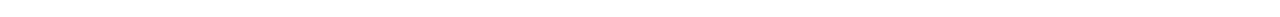
<file: t_mayor.html>
<!DOCTYPE html>
<html lang="es">
    <head>
        <meta charset="UTF-8">
        <title>Cuentas T</title>
        <link rel="stylesheet" href="styles.css">
        <style>
            p.viñeta-alternativa {
                display: list-item;
                list-style-type: disc;
            }
    
            /* MENÚ SUPERIOR HORIZONTAL */
            .nav-bar {
                background-color: #2c3e50; /* mismo color que el header (ajústalo si usas otro) */
                padding: 10px;
                display: flex;
                justify-content: center;
                gap: 20px;
                flex-wrap: wrap;
            }
    
            .nav-bar a {
                color: white;
                text-decoration: none;
                font-weight: bold;
                padding: 8px 12px;
                transition: background-color 0.3s ease;
            }
    
            .nav-bar a:hover {
                background-color: #34495e;
                border-radius: 5px;
            }
        </style>
    </head>
    <body>
    
        <!-- MENÚ SUPERIOR HORIZONTAL -->
        <nav class="nav-bar">
            <a href="index.html">INICIO</a>
            <a href="costos_variables.html">COSTOS VARIABLES UNITARIOS Y COSTOS FIJOS TOTALES</a>
            <a href="Estado_resultado.html">ESTADO DE RESULTADOS</a>
            <a href="punto_alto_bajo.html">PUNTO ALTO Y PUNTO BAJO</a>
            <a href="PUNTOE.html">PUNTO DE EQUILIBRIO</a>
            <a href="Asientos.html">ASIENTOS CONTABLES</a>
        </nav>
<head>
    <meta charset="UTF-8">
    <title>Cuentas T</title>
    <link rel="stylesheet" href="styles.css">
    <style>
        .nombre-cuenta {
            font-size: 1.2em;
            font-weight: bold;
            margin-bottom: 10px;
            display: block;
            width: 100%;
            padding: 6px;
            box-sizing: border-box;
        }
        .cuenta-t {
            border: 2px solid #ccc;
            padding: 15px;
            margin: 20px auto;
            width: 90%;
            max-width: 500px;
            background: #f9f9f9;
            border-radius: 8px;
        }
        .movimiento {
            margin-bottom: 10px;
        }
        .movimiento input {
            width: 45%;
            padding: 6px;
            margin: 5px 2%;
        }
        .boton-agregar, .boton-total {
            background: #2c3e50;
            color: white;
            border: none;
            padding: 8px 16px;
            margin: 5px;
            border-radius: 5px;
            cursor: pointer;
        }
        .total {
            margin-top: 10px;
            font-weight: bold;
        }
    </style>
</head>
<body>
    <header class="index-header2">
        <h1 class="titulo-principal">CUENTAS T</h1>
    </header>
    
    <section>
        <h2 style="text-align: center;">¿Qué es y para qué sirve una cuenta T?</h2>
        <p>Cuando se habla de una cuenta T, se refiere al método para registrar los hechos económicos de un negocio. Se trata de una de las herramientas contables más utilizadas para organizar, clasificar y entender el comportamiento de las cuentas.</p>
        <p></p><br>
        <p>En una cuenta T se distinguen los siguientes elementos: el nombre de la cuenta, el saldo y las dos columnas del <strong>Debe</strong> y el <strong>Haber</strong>.</p>
        <p></p><br>
        <p>El <strong>Debe</strong> se registra en el lado izquierdo de la cuenta para indicar los ingresos o aumentos en el negocio. Si la suma del Debe es mayor que la del Haber, significa que existe un saldo deudor en las cuentas contables. Por otro lado, el <strong>Haber</strong> se ubica en el lado derecho para reflejar los egresos o disminuciones. Si la suma del Haber es mayor que la del Debe, el saldo es acreedor.</p>
        <img src="3.png" alt="Ejemplo de cuenta T" class="marco-decorativo3">

        <h1>CALCULADORA DE CUENTAS T</h1>
    </section>

    <div id="contenedor-cuentas" class="contenedor-cuentas">
        <!-- Cuentas se generan aquí -->
    </div>

    <button onclick="crearCuentaT()" style="
        background: #B9A929;
        color: white;
        border: none;
        padding: 12px 25px;
        margin: 20px auto;
        display: block;
        cursor: pointer;
        border-radius: 6px;
        font-size: 1.1em;
    ">+ Nueva Cuenta T</button>

    <script>
        // Crear 2 cuentas iniciales al cargar
        window.onload = function() {
            crearCuentaT();
            crearCuentaT();
        };

        let contadorCuentas = 0;
        
        function crearCuentaT() {
            contadorCuentas++;
            const cuenta = document.createElement('div');
            cuenta.className = 'cuenta-t';
            cuenta.innerHTML = `
                <input type="text" class="nombre-cuenta" value="Cuenta ${contadorCuentas}">
                <div class="movimientos" id="movimientos-${contadorCuentas}">
                    <div class="movimiento">
                        <input type="number" placeholder="Debe" class="debe">
                        <input type="number" placeholder="Haber" class="haber">
                    </div>
                </div>
                <button class="boton-agregar" onclick="agregarFila(${contadorCuentas})">+ Agregar Fila</button>
                <button class="boton-total" onclick="calcularTotal(${contadorCuentas})">Calcular Total</button>
                <div class="total">Total: <span id="total-${contadorCuentas}">0.00</span></div>
            `;
            document.getElementById('contenedor-cuentas').appendChild(cuenta);
        }

        function agregarFila(id) {
            const movimientos = document.getElementById(`movimientos-${id}`);
            const fila = document.createElement('div');
            fila.className = 'movimiento';
            fila.innerHTML = `
                <input type="number" placeholder="Debe" class="debe">
                <input type="number" placeholder="Haber" class="haber">
            `;
            movimientos.appendChild(fila);
        }

        function calcularTotal(id) {
            const debeInputs = document.querySelectorAll(`#movimientos-${id} .debe`);
            const haberInputs = document.querySelectorAll(`#movimientos-${id} .haber`);
            
            let totalDebe = 0;
            let totalHaber = 0;
            
            debeInputs.forEach(input => {
                totalDebe += parseFloat(input.value) || 0;
            });
            
            haberInputs.forEach(input => {
                totalHaber += parseFloat(input.value) || 0;
            });
            
            const saldo = totalDebe - totalHaber;
            document.getElementById(`total-${id}`).textContent = saldo.toFixed(2);
        }
    </script>
</body>
</html>
</file>
<file: styles.css>
/* ESTILOS GENERALES */
body {
    font-family: Monaco, sans-serif;
    margin: 0;
    padding: 0;
    line-height: 1.6;
    color: #333;
}

header {
    padding: 20px;
    text-align: center;
    color: white;
    border-radius: 10px;
    margin-bottom: 20px;
}

/* ESTILOS INDEX.HTML */
.index-header {
    background: #4682b4;
}

.nav-links a {
    display: block;
    padding: 12px;
    margin: 10px 0;
    background: #87cefa;
    color: #000;
    text-decoration: none;
    border-radius: 5px;
    text-align: center;
    transition: background 0.3s;
}

.nav-links a:hover {
    background: #1e90ff;
    color: white;
}

/* ESTILOS COSTOS_VARIABLES.HTML */
.costos-header {
    background: #db7093;
}

.form-container {
    background: white;
    padding: 20px;
    border-radius: 10px;
    box-shadow: 0 0 10px rgba(0,0,0,0.1);
    margin: 20px auto;
}

.form-container label {
    display: block;
    margin: 15px 0 5px;
    font-weight: bold;
}

.form-container input {
    width: 100%;
    padding: 10px;
    border: 1px solid #ddd;
    border-radius: 5px;
}

.form-container button {
    width: 100%;
    padding: 12px;
    margin-top: 20px;
    background: #db7093;
    color: white;
    border: none;
    border-radius: 5px;
    cursor: pointer;
}

#resultados {
    background: #f8f8f8;
    padding: 15px;
    border-radius: 5px;
    margin-top: 20px;
}

#resultados span {
    font-weight: bold;
    color: #db7093;
}

/* fotos */

/* ESTILOS PARA IMAGEN CON MARCO DECORATIVO */
.marco-decorativo {
    display: block;
    margin: 30px auto; /* Espaciado exterior centrado */
    border: 15px solid #ffffff; /* Borde blanco grueso */
    box-shadow: 0 0 15px rgba(0, 0, 0, 0.2); /* Sombra suave */
    outline: 1px solid #eeeeee; /* Borde interno sutil */
    max-width: 80%; /* Responsive (ajusta según necesidad) */
    width: 500px; /* Tamaño base */
    transition: all 0.4s ease; /* Animación para el hover */
    background-color: #fff; /* Fondo para el marco */
    padding: 5px; /* Espacio entre imagen y marco */
}

/* EFECTO (ZOOM + SOMBRA) */
.marco-decorativo:hover {
    transform: scale(1.05); /* Zoom del 15% */
    box-shadow: 0 0 25px rgba(0, 0, 0, 0.3); /* Sombra más intensa */
    border-color: #129CCB; /* Cambio sutil de color de marco */
    cursor: pointer; /* Cursor en forma de mano */
}
.marco-decorativo2 {
    display: block;
    margin: 30px auto; 
    border: 15px solid #CB12A2; 
    box-shadow: 0 0 15px rgba(0, 0, 0, 0.2); 
    outline: 1px solid #eeeeee; 
    max-width: 80%; 
    width: 500px; 
    transition: all 0.4s ease; 
    background-color: #fff; 
    padding: 5px; 
}
.marco-decorativo2:hover {
    transform: scale(1.05); 
    box-shadow: 0 0 25px rgba(0, 0, 0, 0.3); 
    border-color: ##ffffff; 
    cursor: pointer; 
}
.marco-decorativo3 {
    display: block;
    margin: 30px auto; 
    border: 15px solid #ffffff; 
    box-shadow: 0 0 15px rgba(0, 0, 0, 0.2); 
    outline: 1px solid #eeeeee; 
    max-width: 80%; 
    width: 500px; 
    transition: all 0.4s ease; 
    background-color: #fff; 
    padding: 5px; 
}
.marco-decorativo3:hover {
    transform: scale(1.05); 
    box-shadow: 0 0 25px rgba(0, 0, 0, 0.3); 
    border-color: #D09F27; 
    cursor: pointer; 
}
.marco-decorativo4 {
    display: block;
    margin: 30px auto; 
    border: 15px solid #ffffff; 
    box-shadow: 0 0 15px rgba(0, 0, 0, 0.2); 
    outline: 1px solid #eeeeee; 
    max-width: 80%; 
    width: 500px; 
    transition: all 0.4s ease; 
    background-color: #fff; 
    padding: 5px; 
}
.marco-decorativo4:hover {
    transform: scale(1.05); 
    box-shadow: 0 0 25px rgba(0, 0, 0, 0.3); 
    border-color: #105206; 
    cursor: pointer; 
}
.marco-decorativo5 {
    display: block;
    margin: 30px auto; 
    border: 15px solid #ffffff; 
    box-shadow: 0 0 15px rgba(0, 0, 0, 0.2); 
    outline: 1px solid #eeeeee; 
    max-width: 80%; 
    width: 500px; 
    transition: all 0.4s ease; 
    background-color: #fff; 
    padding: 5px; 
}
.marco-decorativo5:hover {
    transform: scale(1.05); 
    box-shadow: 0 0 25px rgba(0, 0, 0, 0.3); 
    border-color: #000000; 
    cursor: pointer; 
}
/* TEXTO CENTRADO */
p {
  width: 50%; /* Define un ancho para el párrafo */
  margin: 0 auto; /* Centra horizontalmente el bloque */
  text-align: justify; /* Opcional: Justifica el texto dentro del párrafo */
}
body {
  padding: 20px; /* espacio de 20 píxeles PERRO ALEX */
}

/* ESTILOS de t*/
header2 {
    padding: 20px;
    text-align: center;
    color: white;
    border-radius: 10px;
    margin-bottom: 20px;
}

.index-header2 {
    background: #A89C3D;
}
.titulo-principal {
    text-align: center;
    color: #F6F9FD;
    margin: 20px 0;
    font-size: 2em;
}

.contenedor-cuentas {
    display: flex;
    flex-wrap: wrap;
    gap: 20px;
    justify-content: center;
    padding: 20px;
}

.cuenta-t {
    border: 2px solid #3F310F;
    border-radius: 8px;
    padding: 15px;
    width: 300px;
    background: #f8f9fa;
}

.movimiento {
    display: flex;
    gap: 10px;
    margin-bottom: 10px;
}

.movimiento input {
    flex: 1;
    padding: 8px;
    border: 1px solid #A88327;
    border-radius: 4px;
}
.boton-agregar {
    background: #A88327;
    color: white;
    border: none;
    padding: 8px;
    width: 100%;
    margin: 5px 0;
    cursor: pointer;
    border-radius: 4px;
}

.boton-total {
    background: #625222;
    color: white;
    border: none;
    padding: 10px;
    width: 100%;
    margin: 10px 0;
    cursor: pointer;
    border-radius: 4px;
    font-weight: bold;
}

.total {
    font-weight: bold;
    text-align: center;
    margin-top: 10px;
    padding-top: 10px;
    border-top: 1px solid #eee;
}

/* ESTILOS estado resul */
header3 {
    padding: 20px;
    text-align: center;
    color: white;
    border-radius: 10px;
    margin-bottom: 20px;
}

.index-header3 {
    background: #388A0D;
}
        .seccion-er {
            margin: 20px auto;
            max-width: 800px;
            background: white;
            padding: 20px;
            border-radius: 8px;
            box-shadow: 0 0 10px rgba(0,0,0,0.1);
        }
        
        .fila-er {
            display: flex;
            justify-content: space-between;
            padding: 10px;
            border-bottom: 1px solid #eee;
        }
        
        .fila-er.total {
            font-weight: bold;
            background: #f8f9fa;
            border-top: 2px solid #15A400;
        }
        
        input[type="number"] {
            width: 150px;
            text-align: right;
            padding: 5px;
            border: 1px solid #ddd;
            border-radius: 4px;
        }
        
        .boton-calcular {
            background: #27ae60;
            color: white;
            border: none;
            padding: 12px 25px;
            border-radius: 6px;
            display: block;
            margin: 20px auto;
            cursor: pointer;
            font-size: 1.1em;
        }

          /* ESTILOS pal,baj */
          header4 {
    padding: 20px;
    text-align: center;
    color: white;
    border-radius: 10px;
    margin-bottom: 20px;
}

/* ESTILOS INDEX.HTML */
.index-header4 {
    background: #000000;
}
        .costos-container {
            max-width: 900px;
            margin: 20px auto;
            padding: 25px;
            background: white;
            border-radius: 8px;
            box-shadow: 0 0 15px rgba(0,0,0,0.1);
        }
        
        .tabla-costos {
            width: 100%;
            border-collapse: collapse;
            margin: 25px 0;
        }
        
        .tabla-costos th {
            background-color: #525558;
            color: white;
            padding: 12px;
            text-align: center;
        }
        
        .tabla-costos td {
            border: 1px solid #ddd;
            padding: 10px;
            text-align: center;
        }
        
        .input-periodo {
            width: 90px;
            text-align: center;
            padding: 8px;
            border: 1px solid #ccc;
            border-radius: 4px;
        }
        
        .input-costo {
            width: 140px;
            text-align: right;
            padding: 8px;
            border: 1px solid #ccc;
            border-radius: 4px;
        }
        
        .resultados {
            background: #f8f9fa;
            padding: 20px;
            border-radius: 8px;
            margin-top: 30px;
            border-left: 5px solid #373839;
        }
        
        .boton-agregar {
            background: #140F0F;
            color: white;
            border: none;
            padding: 10px 15px;
            border-radius: 4px;
            cursor: pointer;
            margin: 10px 0;
        }
        
        .boton-calcular {
            background: #585050;
            color: white;
            border: none;
            padding: 12px 25px;
            border-radius: 6px;
            font-size: 1.1em;
            cursor: pointer;
            display: block;
            margin: 25px auto 0;
            transition: all 0.3s;
        }
        
        .boton-calcular:hover {
            background: #219653;
            transform: translateY(-2px);
        }


     /* ESTILOS PEQILIBRIO */
        .pe-container {
            max-width: 700px;
            margin: 20px auto;
            padding: 25px;
            background: white;
            border-radius: 8px;
            box-shadow: 0 0 15px rgba(0,0,0,0.1);
        }
        
        .pe-input-group {
            margin-bottom: 20px;
        }
        
        .pe-input-group label {
            display: block;
            margin-bottom: 8px;
            font-weight: bold;
            color: #000000;
        }
        
        .pe-input {
            width: 100%;
            padding: 10px;
            border: 1px solid #bdc3c7;
            border-radius: 4px;
            font-size: 1em;
        }
        
        .pe-resultados {
            background: #f8f9fa;
            padding: 20px;
            border-radius: 8px;
            margin-top: 30px;
            border-left: 5px solid #151718;
        }
        
        .pe-boton {
            background: #DC1807;
            color: white;
            border: none;
            padding: 12px 25px;
            border-radius: 6px;
            font-size: 1.1em;
            cursor: pointer;
            display: block;
            margin: 30px auto 0;
            transition: all 0.3s;
        }
        
        .pe-boton:hover {
            background:#E21614;
            transform: translateY(-2px);
        }
        
        .pe-tabla {
            width: 100%;
            border-collapse: collapse;
            margin-top: 20px;
        }
        
        .pe-tabla th {
            background: #141414;
            color: white;
            padding: 10px;
            text-align: center;
        }
        
        .pe-tabla td {
            border: 1px solid #ddd;
            padding: 10px;
            text-align: center;
        }
</file>
